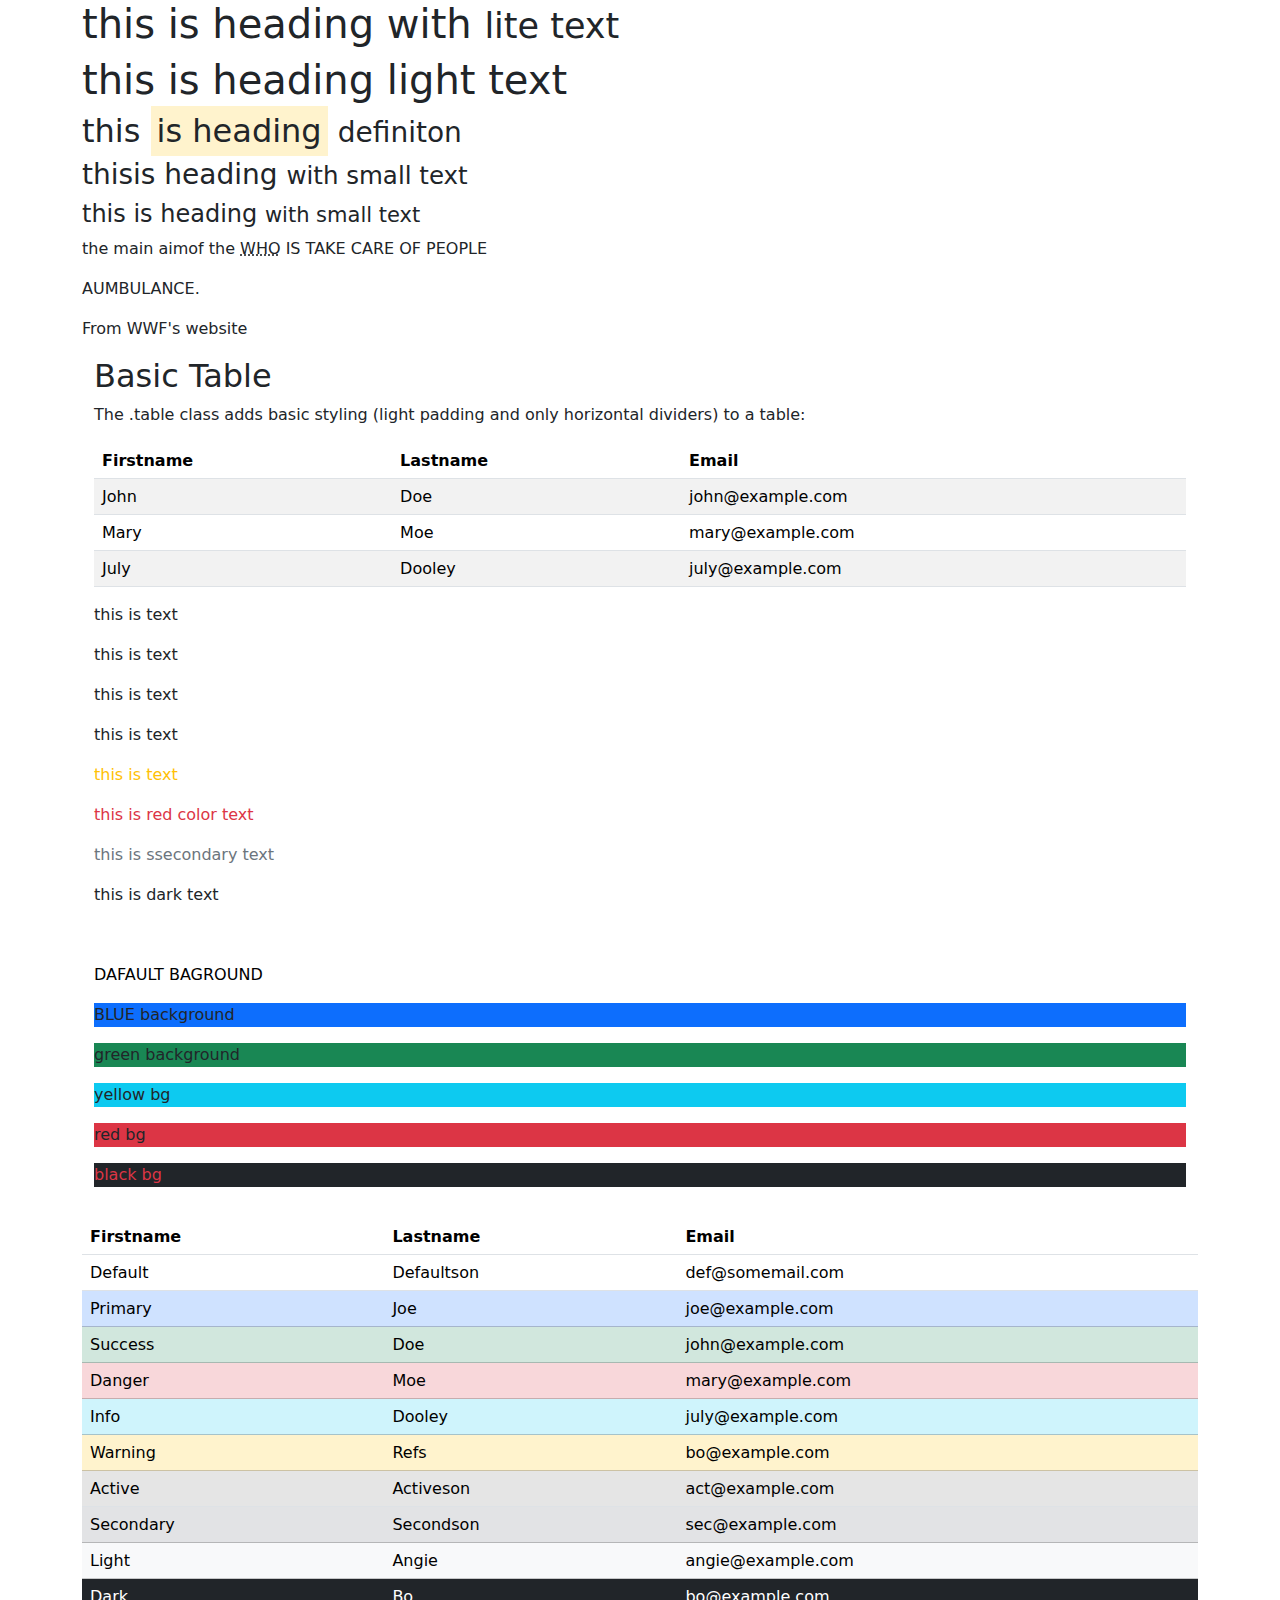
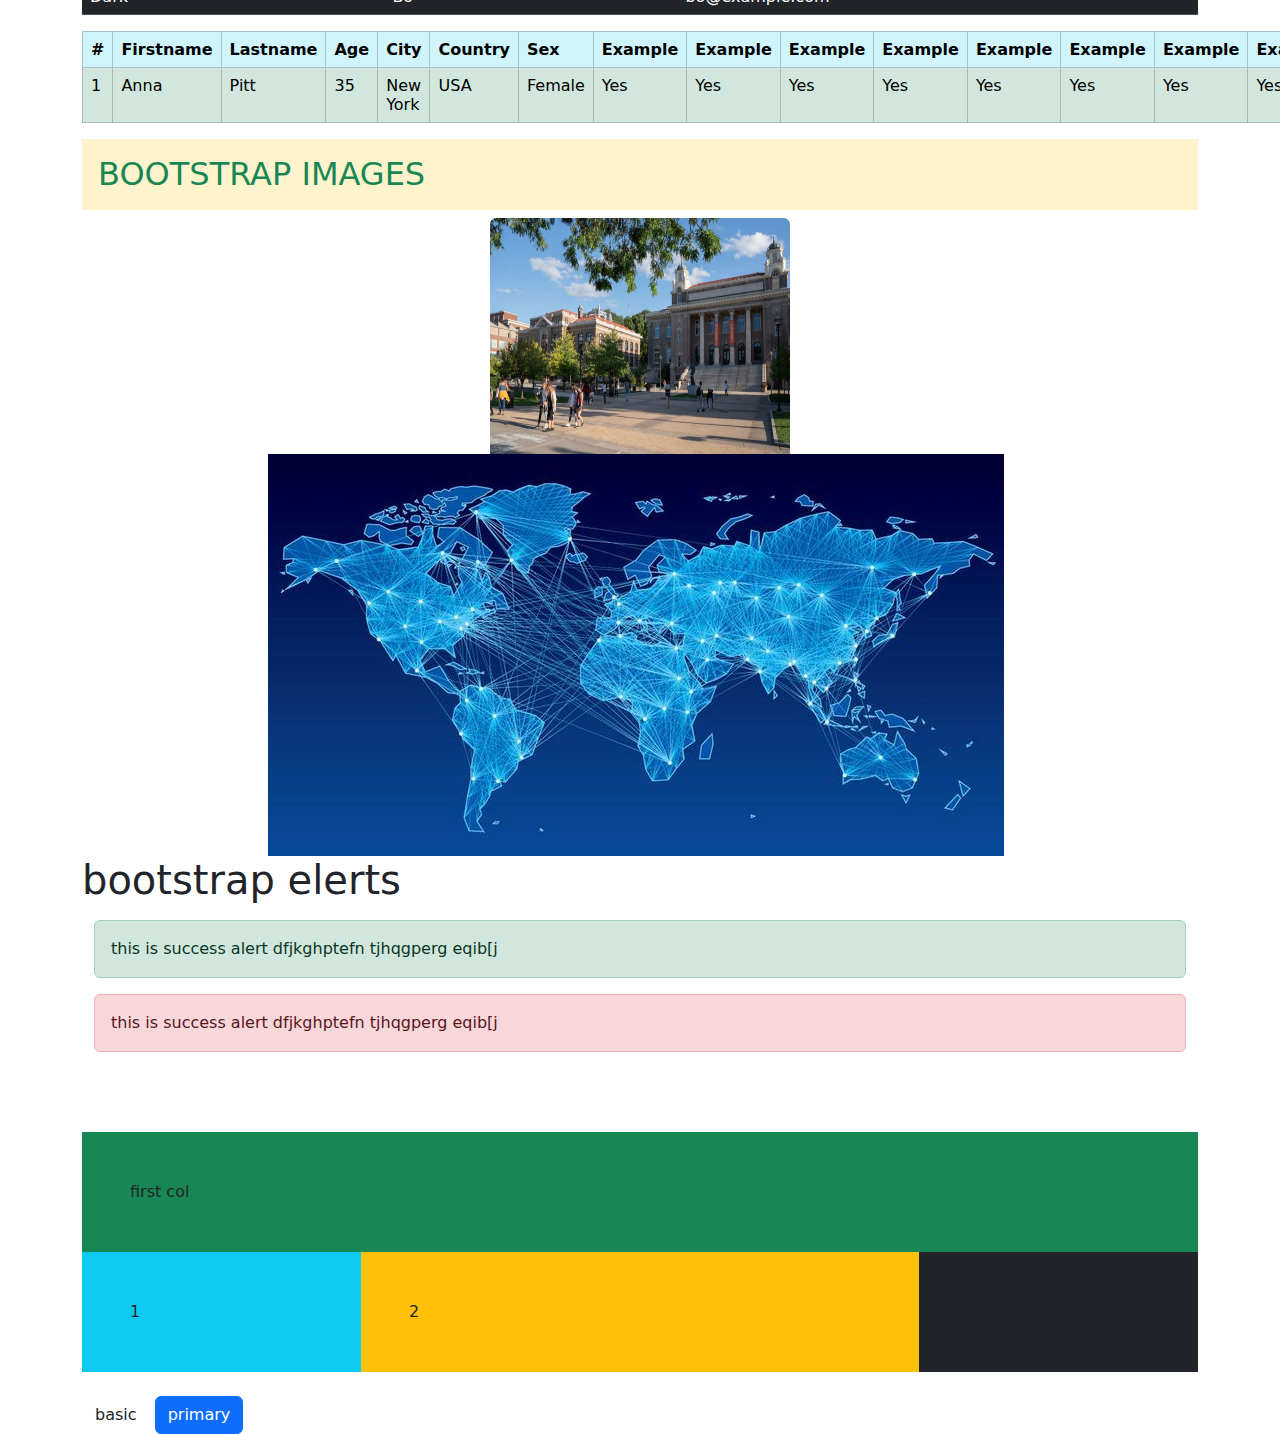
<file: project_bootstrap/index.html>
<html>

<head>
    <title>bootstrap</title>
    <meta name="viewport" content="width=device-width, initial-scale=1">
    <link href="https://cdn.jsdelivr.net/npm/bootstrap@5.1.3/dist/css/bootstrap.min.css" rel="stylesheet">
    <script src="https://cdn.jsdelivr.net/npm/bootstrap@5.1.3/dist/js/bootstrap.bundle.min.js"></script>
</head>

<body class="container">
    <h1>this is heading with <small>lite text</small></h1>
    <h1>this is heading <samll>light text</samll>
    </h1>
    <h2>this <mark>is heading</mark> <small>definiton</small></h2>
    <h3>thisis heading <small>with small text</small></h3>
    <h4>this is heading <small>with small text</small></h4>
    <p>the main aimof the <abbr title="WORLD HEALTH ORGANIZATION">WHO</abbr> IS TAKE CARE OF PEOPLE</p>
    <blockquote class="blockquote-reverse">
        <p>AUMBULANCE.</p>
        <footer>From WWF's website</footer>
    </blockquote>
    </div>
    <div class="container">
        <h2>Basic Table</h2>
        <p>The .table class adds basic styling (light padding and only horizontal dividers) to a table:</p>
        <table class="table table-striped">
            <thead>
                <tr>
                    <th>Firstname</th>
                    <th>Lastname</th>
                    <th>Email</th>
                </tr>
            </thead>
            <tbody>
                <tr>
                    <td>John</td>
                    <td>Doe</td>
                    <td>john@example.com</td>
                </tr>
                <tr>
                    <td>Mary</td>
                    <td>Moe</td>
                    <td>mary@example.com</td>
                </tr>
                <tr>
                    <td>July</td>
                    <td>Dooley</td>
                    <td>july@example.com</td>
                </tr>
            </tbody>
        </table>
    </div>
    <div class="container">
        <div>
            <p class="text-default"> this is text </p>
        </div>
        <p class="text-primary-10">this is text</p>
        <p class="text-success-100">this is text</p>
        <p class="text-info-50">this is text</p>
        <p class="text-warning">this is text</p>
        <p class="text-danger">this is red color text</p>
        <p class="text-secondary">this is ssecondary text</p>
        <p class="text-dark">this is dark text</p>
        <p class="text-white">this is body text no visiable clearly</p>
    </div>
    <div class="container-md">
        <div>
            <P class="bg-default text-black">DAFAULT BAGROUND</P>
            <P class="bg-primary text-red">BLUE background</P>
            <p class="bg-success text=white">green background</p>
            <p class="bg-info text-dark">yellow bg</p>
            <p class="bg-danger text-dark">red bg</p>
            <p class="bg-dark text-danger">black bg</p>

        </div>

    </div>

    <table class="table table-xlg table-warning table-hover">
        <div>
            <table class="table">
                <thead>
                    <tr>
                        <th>Firstname</th>
                        <th>Lastname</th>
                        <th>Email</th>
                    </tr>
                </thead>
                <tbody>
                    <tr>
                        <td>Default</td>
                        <td>Defaultson</td>
                        <td>def@somemail.com</td>
                    </tr>
                    <tr class="table-primary">
                        <td>Primary</td>
                        <td>Joe</td>
                        <td>joe@example.com</td>
                    </tr>
                    <tr class="table-success">
                        <td>Success</td>
                        <td>Doe</td>
                        <td>john@example.com</td>
                    </tr>
                    <tr class="table-danger">
                        <td>Danger</td>
                        <td>Moe</td>
                        <td>mary@example.com</td>
                    </tr>
                    <tr class="table-info">
                        <td>Info</td>
                        <td>Dooley</td>
                        <td>july@example.com</td>
                    </tr>
                    <tr class="table-warning">
                        <td>Warning</td>
                        <td>Refs</td>
                        <td>bo@example.com</td>
                    </tr>
                    <tr class="table-active">
                        <td>Active</td>
                        <td>Activeson</td>
                        <td>act@example.com</td>
                    </tr>
                    <tr class="table-secondary">
                        <td>Secondary</td>
                        <td>Secondson</td>
                        <td>sec@example.com</td>
                    </tr>
                    <tr class="table-light">
                        <td>Light</td>
                        <td>Angie</td>
                        <td>angie@example.com</td>
                    </tr>
                    <tr class="table-dark">
                        <td>Dark</td>
                        <td>Bo</td>
                        <td>bo@example.com</td>
                    </tr>
                </tbody>
            </table>
        </div>
        <table class="table table-bordered table-responsive">
            <thead>
                <tr class="table table-info">
                    <th>#</th>
                    <th>Firstname</th>
                    <th>Lastname</th>
                    <th>Age</th>
                    <th>City</th>
                    <th>Country</th>
                    <th>Sex</th>
                    <th>Example</th>
                    <th>Example</th>
                    <th>Example</th>
                    <th>Example</th>
                    <th>Example</th>
                    <th>Example</th>
                    <th>Example</th>
                    <th>Example</th>
                    <th>Example</th>
                    <th>Example</th>
                    <th>Example</th>
                    <th>Example</th>
                </tr>
            </thead>
            <tbody>
                <tr class="table table-success table-responsive">
                    <td>1</td>
                    <td>Anna</td>
                    <td>Pitt</td>
                    <td>35</td>
                    <td>New York</td>
                    <td>USA</td>
                    <td>Female</td>
                    <td>Yes</td>
                    <td>Yes</td>
                    <td>Yes</td>
                    <td>Yes</td>
                    <td>Yes</td>
                    <td>Yes</td>
                    <td>Yes</td>
                    <td>Yes</td>
                    <td>Yes</td>
                    <td>Yes</td>
                    <td>Yes</td>
                    <td>Yes</td>
                </tr>
            </tbody>
        </table>
        <h1 class="h2 mark p-3 text-success">BOOTSTRAP IMAGES</h1>
<img src="images/background.jpg" alt="background image" class="rounded-top  mx-auto d-block" width="300" height="236">

<img src="images/banner.png" alt="banner image"class="offset-sm-2">

<h1>bootstrap elerts</h1>

<div class="container mt-3">
    <div class="alert alert-success">this is success alert dfjkghptefn tjhqgperg eqib[j </div>
    <div class="alert alert-danger alert-dismissible">this is success alert dfjkghptefn tjhqgperg eqib[j </div>
</div>
<br>
<br>

<div class="container mt-3 bg-primary">
 <div class="row">
     <div class="col-md-12 bg-success p-5
     ">first col</div>
 </div>
<div class="row">
    <div class="col-md-3 bg-info p-5">1</div>
    <div class="col-md-6 bg-warning p-5">2</div>
    <div class="col-md-3 bg-dark p-5">3</div>
</div>         
</div>
<br>
<div>
    <button type="button" class="btn ">basic</button>
    <button type="button" class="btn btn-primary">primary</button>
    
</div>      
        
        
        
        
        
        
        
        
        
        
        
        
        
        
        
        
        
</body>

</html>
</file>
